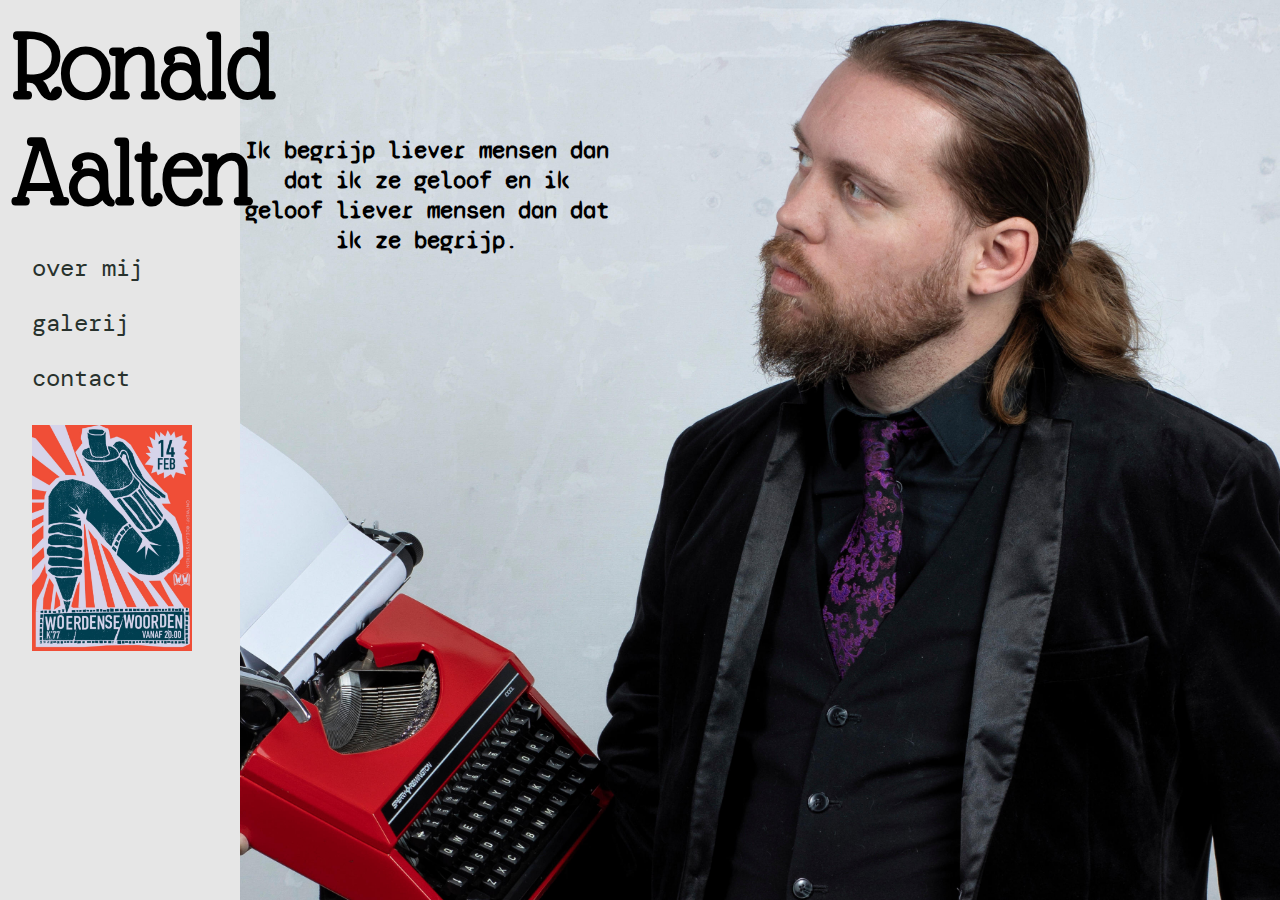
<file: index.html>
<!DOCTYPE html>
<html lang="en">

<head>
    <meta charset="UTF-8">
    <meta name="viewport" content="width=device-width, initial-scale=1.0">
    <link rel="stylesheet" href="styles/stylesheet.css">
    <title>Ronald Aalten Poëzie</title>
</head>

<body>
    <header class="header-main hero-container">
        <div class="header-main-name">
            <nav class="header-main-nav">
                <div class="header-main-title"><h1>Ronald<br>Aalten</h1></div>
                <ul class="nav-list">
                    <li><a href="aboutme.html">over mij</a></li>
                    <li><a href="gallery.html">galerij</a></li>
                    <li><a href="contact.html">contact</a></li>
                </ul>
                <div class="nav-ext">
                    <a class="nav-ext-ww-fb" href="https://www.facebook.com/profile.php?id=61558173716748"><img src="assets/pictures/wwposter.jpg" alt="Woerdense Woorden poster">
                    </a>
                </div>
            </nav>
        </div>
        <div class="hero-quote"><h3>Ik begrijp liever mensen dan dat ik ze geloof en ik geloof liever mensen dan dat ik ze begrijp.</h3></div>
    </header>
</body>
</html>
</file>
<file: styles/stylesheet.css>
@import url('https://fonts.googleapis.com/css2?family=DM+Mono:ital,wght@0,300;0,400;0,500;1,300;1,400;1,500&family=Glass+Antiqua&family=Syne+Mono&display=swap');

.syne-mono-regular {
    font-family: "Syne Mono", monospace;
    font-weight: 400;
    font-style: normal;
  }

  .dm-mono-light {
    font-family: "DM Mono", monospace;
    font-weight: 300;
    font-style: normal;
  }
  
  .dm-mono-regular {
    font-family: "DM Mono", monospace;
    font-weight: 400;
    font-style: normal;
  }
  
  .dm-mono-medium {
    font-family: "DM Mono", monospace;
    font-weight: 500;
    font-style: normal;
  }
  
  .dm-mono-light-italic {
    font-family: "DM Mono", monospace;
    font-weight: 300;
    font-style: italic;
  }
  
  .dm-mono-regular-italic {
    font-family: "DM Mono", monospace;
    font-weight: 400;
    font-style: italic;
  }
  
  .dm-mono-medium-italic {
    font-family: "DM Mono", monospace;
    font-weight: 500;
    font-style: italic;
  }
  
  .glass-antiqua-regular {
    font-family: "Glass Antiqua", cursive;
    font-weight: 400;
    font-style: normal;
  }

/*----------------------------------------*/  

:root {
    --nav-bg: rgb(230, 230, 230);
    --nav-a: rgb(40, 50, 45);
    --nav-a-active: rgb(106, 112, 105);
}

* {
    margin: 0;
    padding: 0;
}

/*----------------------------------------*/ 

body {
    font-size: 1.25rem;
    background-image: url("../assets/pictures/Hero.svg");
    background-repeat: no-repeat;
    background-size: cover;
    background-position: top left;
    display: grid;
    grid-template-columns: 15rem 1fr;
    gap: 2rem;
}

.header-main-title {
    font-family: "Glass Antiqua", cursive;
    font-size: 3.2rem;
    padding: 5%;
}


.hero-quote {
    position: absolute;
    top: 15%;
    left: 19%;
    width: 23rem;
    font-family: "Syne Mono", monospace;
    text-align: center;
    font-size: 1.3rem;
}

nav {
    min-height: 100vh;
    position: sticky;
    top: 0;
    max-height: 100svh;
    background-color: var(--nav-bg);
}

.nav-list {
    margin: 0;
    padding: 0;
    list-style: none;

    display: grid;
    gap: 1.5rem;
    padding-block: 2rem;

    padding: 1rem 2rem;

    font-family: "DM mono", monospace;
    font-size: 1.5rem;
}

.nav-list a {
    color: var(--nav-a);
    text-decoration: none;
}

.nav-list a:visited {
    color: var(--nav-a);
}

.nav-list a:hover, a:focus {
    color: var(--nav-a-active);
}

.nav-list a:active {
    color: var(--nav-a-active);
}

.nav-ext-ww-fb img {
    width: 10rem;
    padding: 1rem 2rem;
}
</file>
